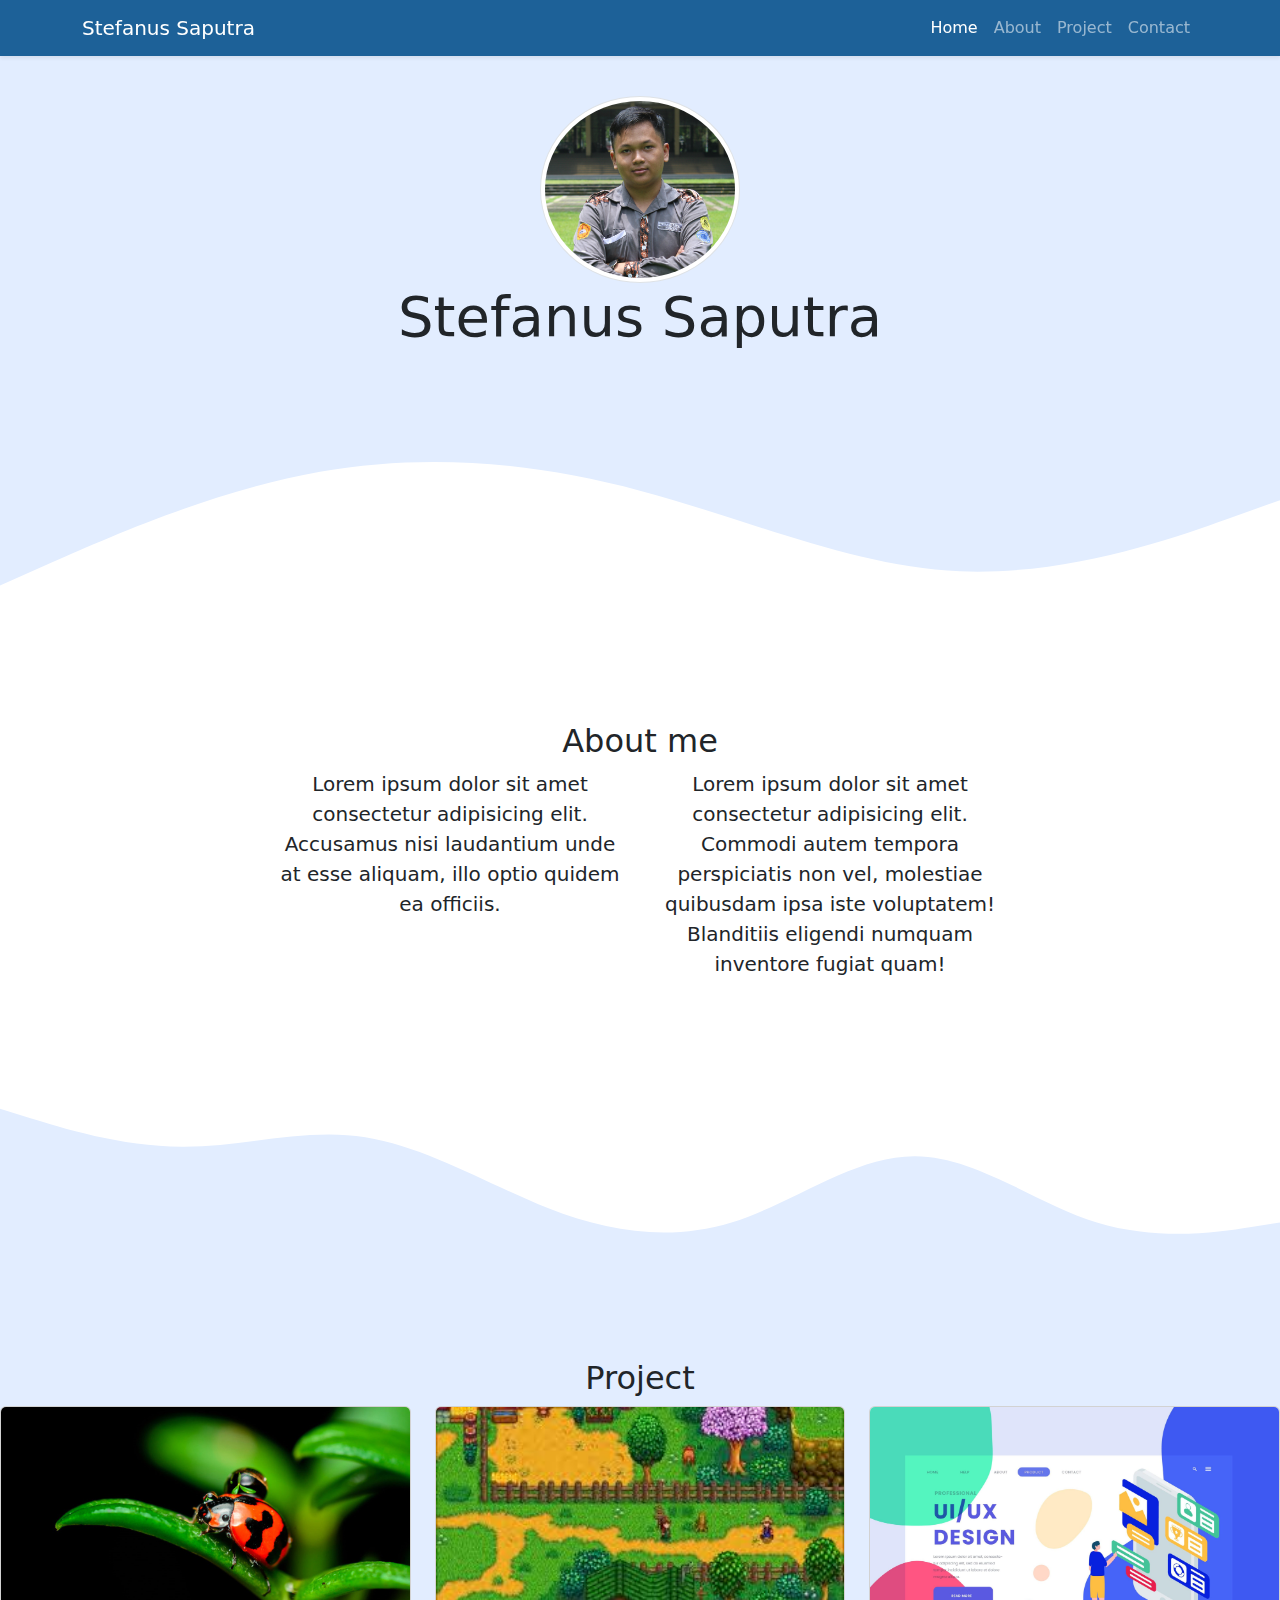
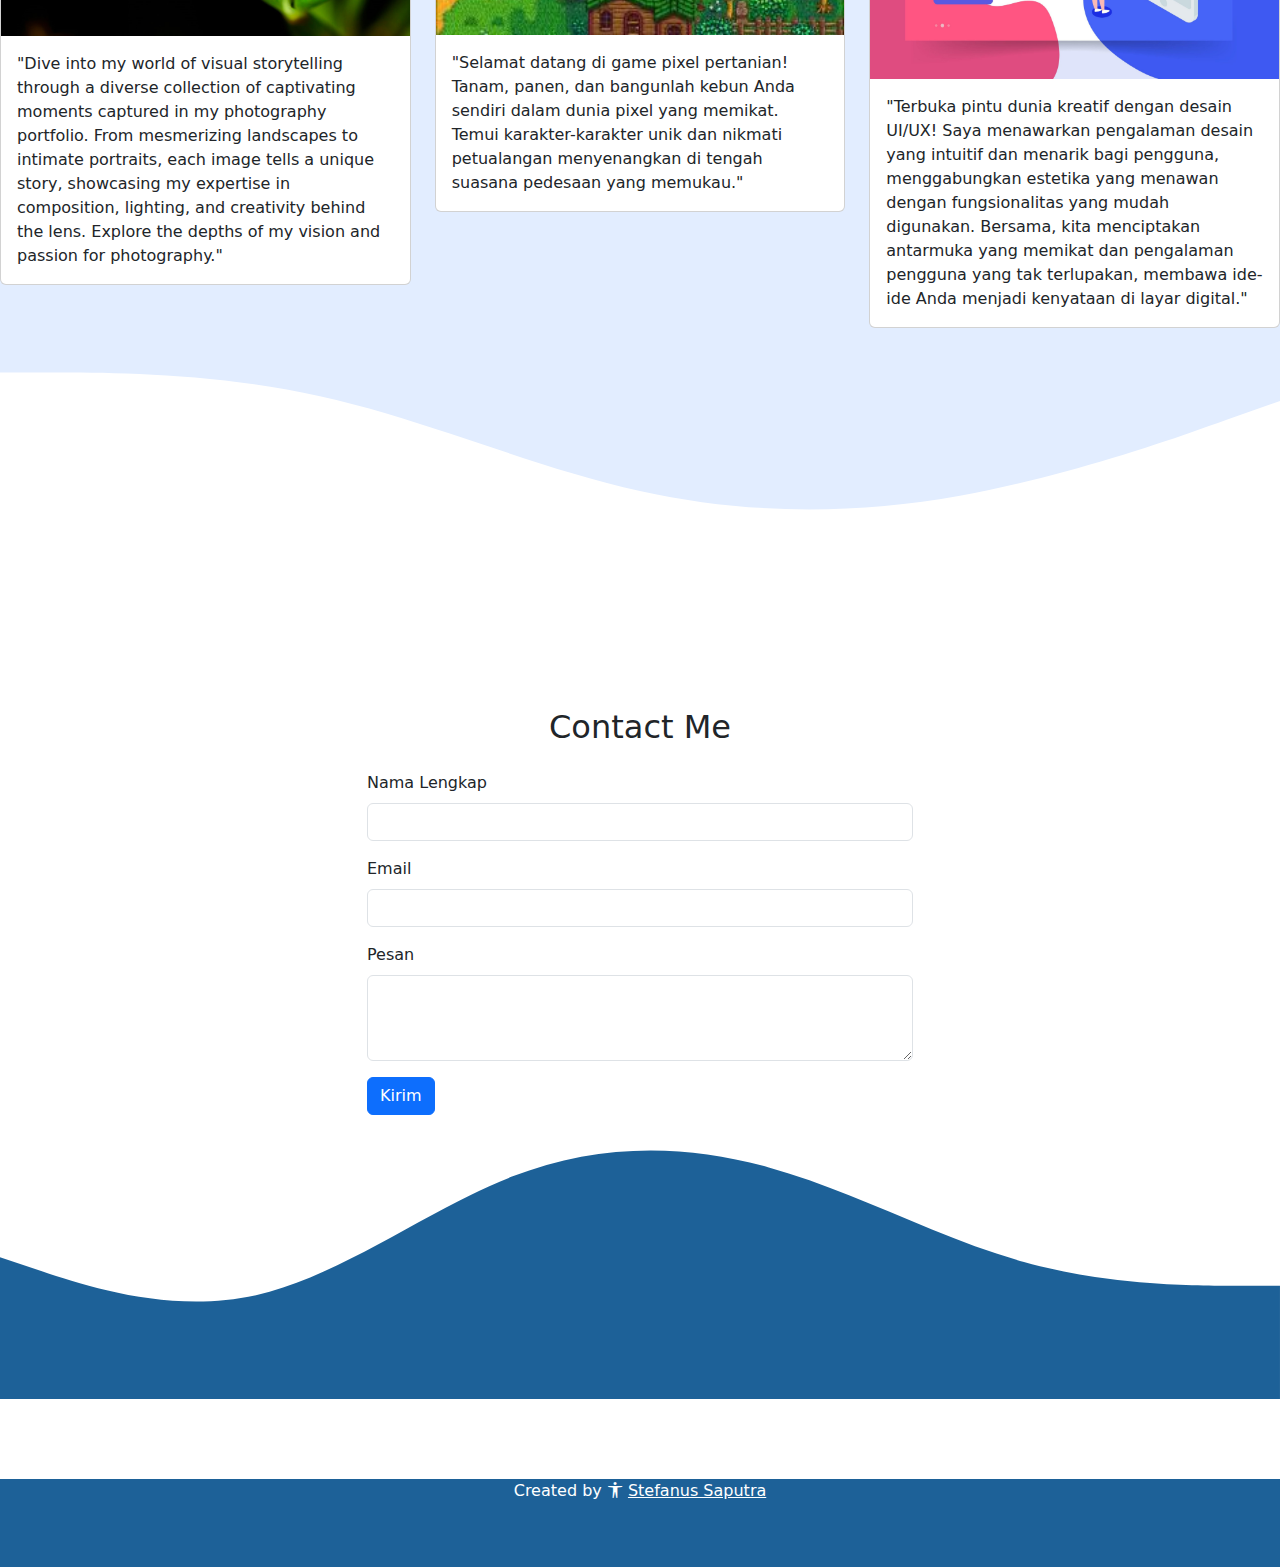
<file: Bootstrap/index.html>
<!DOCTYPE html>
<html lang="en">
  <head>
    <meta charset="utf-8" />
    <meta name="viewport" content="width=device-width, initial-scale=1" />
    <!-- Style css -->

    <title>Portofolio | Stefanus Saputra</title>
    <link href="https://cdn.jsdelivr.net/npm/bootstrap@5.3.3/dist/css/bootstrap.min.css" rel="stylesheet" integrity="sha384-QWTKZyjpPEjISv5WaRU9OFeRpok6YctnYmDr5pNlyT2bRjXh0JMhjY6hW+ALEwIH" crossorigin="anonymous" />
    <link rel="stylesheet" href="https://cdn.jsdelivr.net/npm/bootstrap-icons@1.11.3/font/bootstrap-icons.min.css">
    <link rel="stylesheet" href="style.css" />
  </head>
  <body id="home">
    <!-- Navbar -->
    <nav class="navbar navbar-expand-lg navbar-dark shadow-sm fixed-top" style="background-color: #1d6198">
      <div class="container">
        <a class="navbar-brand" href="#">Stefanus Saputra</a>
        <button class="navbar-toggler" type="button" data-bs-toggle="collapse" data-bs-target="#navbarNav" aria-controls="navbarNav" aria-expanded="false" aria-label="Toggle navigation">
          <span class="navbar-toggler-icon"></span>
        </button>
        <div class="collapse navbar-collapse" id="navbarNav">
          <ul class="navbar-nav ms-auto">
            <li class="nav-item">
              <a class="nav-link active" aria-current="page" href="#home">Home</a>
            </li>
            <li class="nav-item">
              <a class="nav-link" href="#about">About</a>
            </li>
            <li class="nav-item">
              <a class="nav-link" href="#projects">Project</a>
            </li>
            <li class="nav-item">
              <a class="nav-link" href="#contact">Contact</a>
            </li>
          </ul>
        </div>
      </div>
    </nav>
    <!-- Akhir navbar -->
    <!-- Jumbotron -->
    <section class="jumbotron text-center">
      <img src="foto.jpg" alt="Stefanus Saputra" width="200" class="rounded-circle img-thumbnail"></img>
      <h1 class="display-4">Stefanus Saputra</h1>
      <svg xmlns="http://www.w3.org/2000/svg" viewBox="0 0 1440 320"><path fill="white" fill-opacity="1" d="M0,256L60,229.3C120,203,240,149,360,128C480,107,600,117,720,149.3C840,181,960,235,1080,240C1200,245,1320,203,1380,181.3L1440,160L1440,320L1380,320C1320,320,1200,320,1080,320C960,320,840,320,720,320C600,320,480,320,360,320C240,320,120,320,60,320L0,320Z"></path></svg>
    </section>
    <!-- Akhir Jumbotron -->  
<!-- About -->
<section id="about" style="background-color: #ffffff;">
<div class="container">
  <div class="row text-center">
    <div class="col">
      <h2>
        About me
      </h2>
    </div>
  </div>
  <div class="row justify-content-center fs-5 text-center mb-3">
    <div class="col-4">Lorem ipsum dolor sit amet consectetur adipisicing elit. Accusamus nisi laudantium unde at esse aliquam, illo optio quidem ea officiis.</div>
    <div class="col-4">Lorem ipsum dolor sit amet consectetur adipisicing elit. Commodi autem tempora perspiciatis non vel, molestiae quibusdam ipsa iste voluptatem! Blanditiis eligendi numquam inventore fugiat quam!</div>
  </div>
</div>
<svg xmlns="http://www.w3.org/2000/svg" viewBox="0 0 1440 320"><path fill="#e2edff" fill-opacity="1" d="M0,128L34.3,138.7C68.6,149,137,171,206,170.7C274.3,171,343,149,411,160C480,171,549,213,617,240C685.7,267,754,277,823,256C891.4,235,960,181,1029,181.3C1097.1,181,1166,235,1234,256C1302.9,277,1371,267,1406,261.3L1440,256L1440,320L1405.7,320C1371.4,320,1303,320,1234,320C1165.7,320,1097,320,1029,320C960,320,891,320,823,320C754.3,320,686,320,617,320C548.6,320,480,320,411,320C342.9,320,274,320,206,320C137.1,320,69,320,34,320L0,320Z"></path></svg>
</section>
<!-- Akhir about -->
<!-- Project -->
<section id="projects" style="background-color: #e2edff;">
  <div class="container">
    <div class="row text-center">
      <div class="col">
        <h2>
          Project
        </h2>
      </div>
    </div>
  </div>
  <div class="row">
 <div class="col-md-4 mb-3">
  <div class="card">
    <img src="fotografiteknik-1.jpg" class="card-img-top" alt="Projek 1">
    <div class="card-body">
      <p class="card-text">"Dive into my world of visual storytelling through a diverse collection of captivating moments captured in my photography portfolio. From mesmerizing landscapes to intimate portraits, each image tells a unique story, showcasing my expertise in composition, lighting, and creativity behind the lens. Explore the depths of my vision and passion for photography."</p>
    </div>
  </div>
 </div>
 <div class="col-md-4 mb-3">
  <div class="card">
    <img src="stardew.jpeg" class="card-img-top" alt="Projek 1">
    <div class="card-body">
      <p class="card-text">"Selamat datang di game pixel pertanian! Tanam, panen, dan bangunlah kebun Anda sendiri dalam dunia pixel yang memikat. Temui karakter-karakter unik dan nikmati petualangan menyenangkan di tengah suasana pedesaan yang memukau."</p>
    </div>
  </div>
 </div>
  <div class="col-md-4 mb-3">
  <div class="card">
    <img src="5765386-scaled.jpg" class="card-img-top" alt="Projek 1">
    <div class="card-body">
      <p class="card-text">"Terbuka pintu dunia kreatif dengan desain UI/UX! Saya menawarkan pengalaman desain yang intuitif dan menarik bagi pengguna, menggabungkan estetika yang menawan dengan fungsionalitas yang mudah digunakan. Bersama, kita menciptakan antarmuka yang memikat dan pengalaman pengguna yang tak terlupakan, membawa ide-ide Anda menjadi kenyataan di layar digital."</p>
    </div>
  </div>
 </div>
  </div>
  </div>
  <svg xmlns="http://www.w3.org/2000/svg" viewBox="0 0 1440 320"><path fill="#FFFF" fill-opacity="1" d="M0,32L60,32C120,32,240,32,360,58.7C480,85,600,139,720,165.3C840,192,960,192,1080,170.7C1200,149,1320,107,1380,85.3L1440,64L1440,320L1380,320C1320,320,1200,320,1080,320C960,320,840,320,720,320C600,320,480,320,360,320C240,320,120,320,60,320L0,320Z"></path></svg>
</section>
<!-- Akhir project -->

<!-- Contact -->
<section id="contact">
<div class="container">
  <div class="row text-center mb-3">
    <div class="col">
      <h2 >Contact Me </h2>
    </div>
  </div>
  <div class="row justify-content-center">
    <div class="col-md-6">
      <form>
        <div class="mb-3">
          <label for="name" class="form-label">Nama Lengkap</label>
          <input type="text" class="form-control" id="namalengkap" aria-describedby="name">
         
        </div>
        <div class="mb-3">
          <label for="email" class="form-label">Email</label>
          <input type="email" class="form-control" id="email" aria-describedby="email">

        </div>
        <div class="mb-3">
          <label for="pesan" class="form-label">Pesan</label>
          <textarea class="form-control" id="pesan" rows="3"></textarea>
        </div>
        
        <button type="submit" class="btn btn-primary">Kirim</button>
      </form>
    </div>
  </div>
  
</div>
</section>
<svg xmlns="http://www.w3.org/2000/svg" viewBox="0 0 1440 320"><path fill="#1d6198" fill-opacity="1" d="M0,160L48,176C96,192,192,224,288,202.7C384,181,480,107,576,69.3C672,32,768,32,864,58.7C960,85,1056,139,1152,165.3C1248,192,1344,192,1392,192L1440,192L1440,320L1392,320C1344,320,1248,320,1152,320C1056,320,960,320,864,320C768,320,672,320,576,320C480,320,384,320,288,320C192,320,96,320,48,320L0,320Z"></path></svg>
<!-- Akhir Contact -->
<!-- Footer -->
<section>
<footer class=" text-white text-center pb-5" style="background-color: #1d6198" >
  <p>Created by <i class="bi bi-universal-access"></i> <a href="https://www.instagram.com/stefanussaputra43/"class="text-white">Stefanus Saputra</a></p>
</footer>
</section>
<!-- Akhir Footer -->
<script src="https://cdn.jsdelivr.net/npm/bootstrap@5.3.3/dist/js/bootstrap.bundle.min.js" integrity="sha384-YvpcrYf0tY3lHB60NNkmXc5s9fDVZLESaAA55NDzOxhy9GkcIdslK1eN7N6jIeHz" crossorigin="anonymous"></script>
  </body>
</html>
</file>
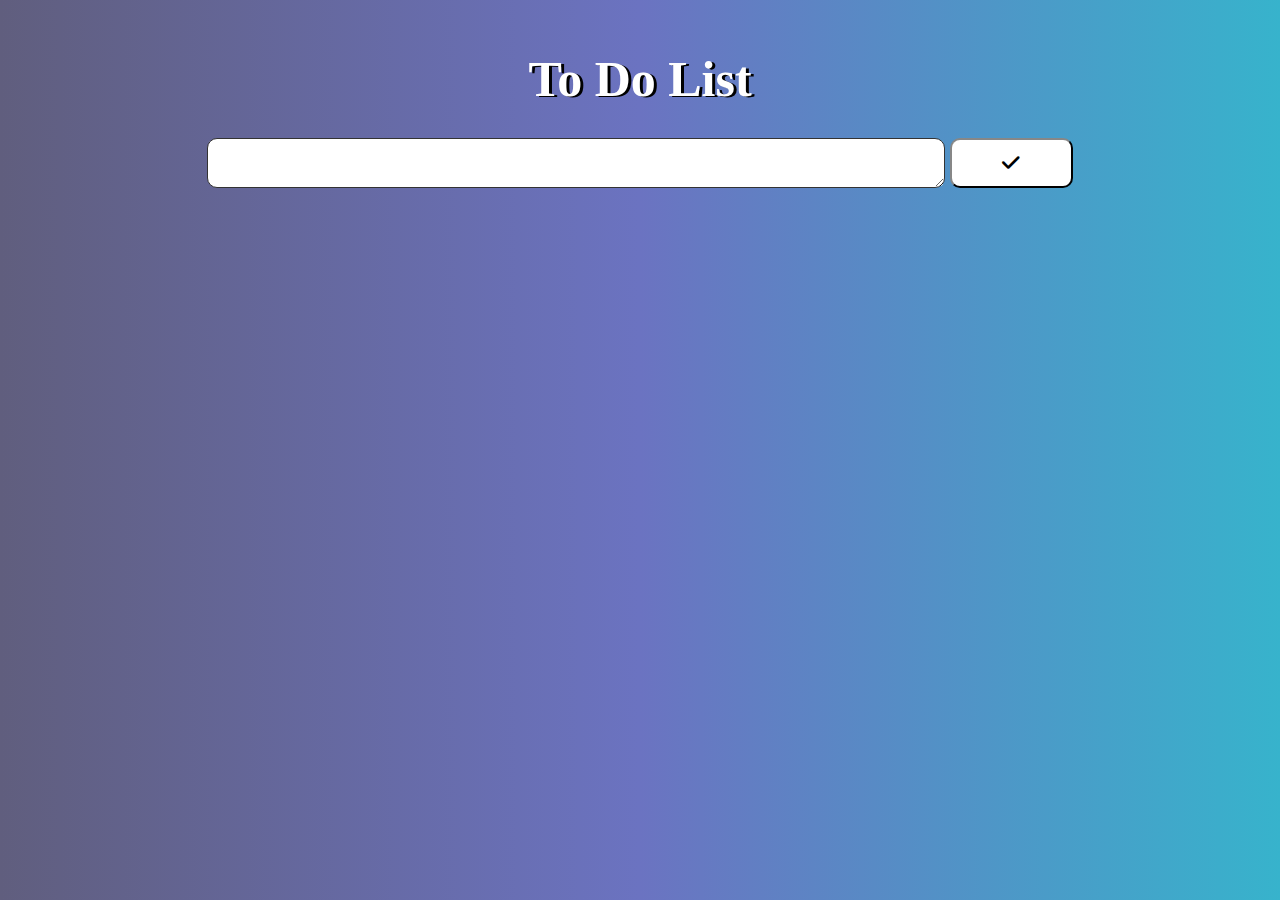
<file: PHP/index.html>
<!DOCTYPE html>
<html lang="en">
  <head>
    <meta charset="UTF-8" />
    <meta http-equiv="X-UA-Compatible" content="IE=edge" />
    <meta name="viewport" content="width=device-width, initial-scale=1.0" />

    <script src="script.js" defer></script>
    <link rel="stylesheet" href="style.css" />
    <link rel="stylesheet" href="https://cdnjs.cloudflare.com/ajax/libs/font-awesome/6.0.0/css/all.min.css" />

    <title>Document</title>
  </head>

  <body>
    <div class="container-title">
      <h1>To Do List</h1>
    </div>
    <div class="container">
      <div class="inputcol">
        <textarea name="text" class="textarea"></textarea>
        <button type="button" class="buttoninput"><i class="fa-solid fa-check"></i></button>
      </div>
    </div>
    <div class="todolist"></div>
  </body>
</html>
</file>
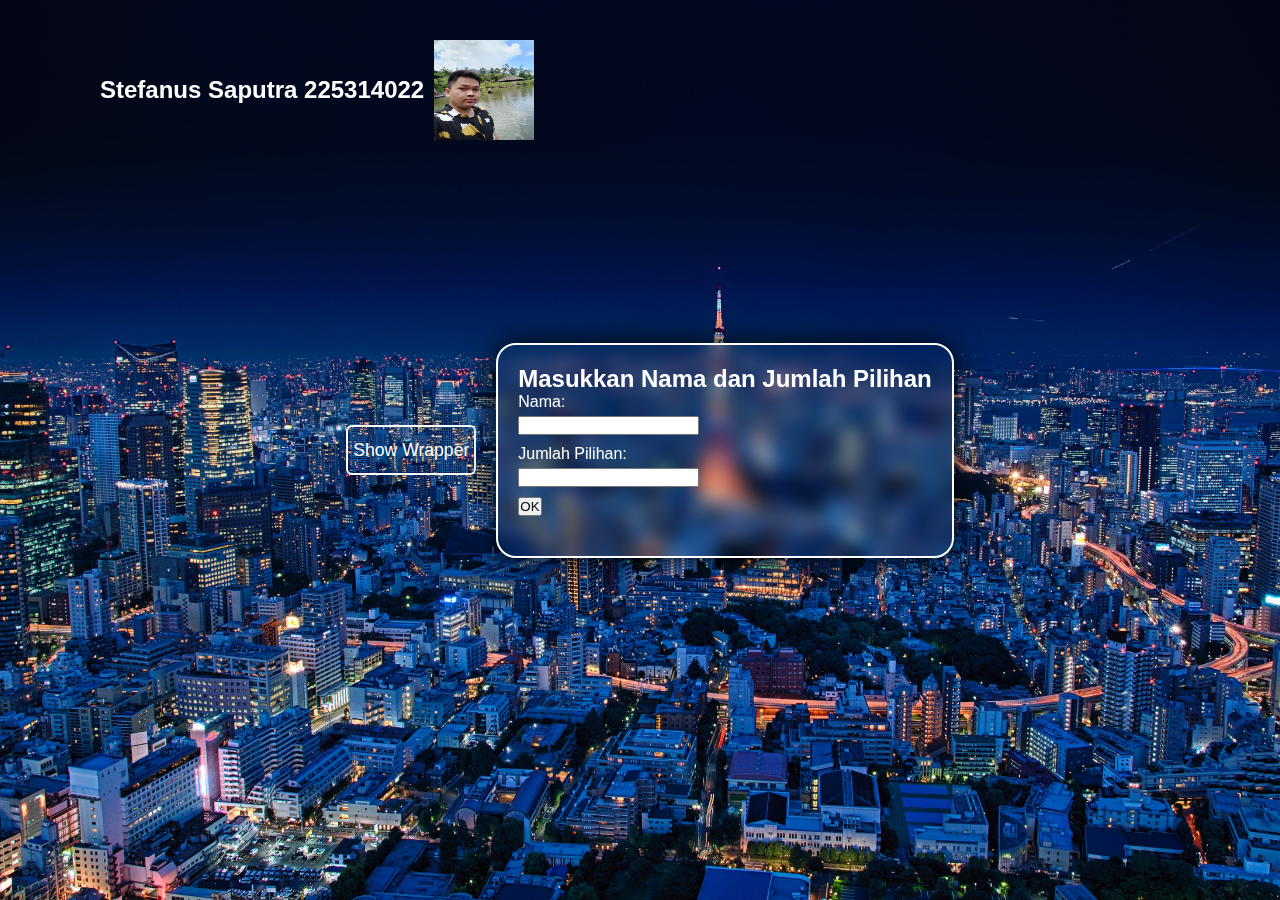
<file: Tugas4/Tugas4.html>
<!DOCTYPE html>
<html lang="en">
  <head>
    <meta charset="UTF-8" />
    <meta name="viewport" content="width=device-width, initial-scale=1.0" />
    <title>Tugas JS</title>
    <link rel="stylesheet" type="text/css" href="Tugas4.css" />
  </head>
  <body>
    <header>
      <div class="header-content">
        <h2 class="logo">Stefanus Saputra 225314022</h2>
        <img src="IMG20220402110819.jpg" alt="Logo" class="logo-image" />
      </div>
    </header>
    <div id="showButton">
      <button id="showWrapperBtn">Show Wrapper</button>
    </div>
    <div id="wrapper">
      <h2>Masukkan Nama dan Jumlah Pilihan</h2>
      <form>
        <label for="nama">Nama:</label>
        <input type="text" id="nama" name="nama" required /><br />

        <label for="jumlah">Jumlah Pilihan:</label>
        <input type="number" id="jumlah" name="jumlah" required /><br />

        <button type="button" id="btn">OK</button>
      </form>
      <div id="tampilanInputs"></div>
    </div>

    <script src="Tugas4.js"></script>
  </body>
</html>
</file>
<file: Bootstrap/style.css>
.jumbotron {
  padding-top: 6rem;
  background-color: #e2edff;
}
.footer {
  background-color: #e2edff;
}
section {
  padding-top: 5rem;
}
/* Untuk menambahkan garis bawah pada teks saat teks tersebut ditekan */
/* Untuk menambahkan garis bawah pada teks saat kursor mouse diarahkan (hover) */
/* Untuk menambahkan efek animasi pada garis bawah saat kursor mouse diarahkan (hover) */
.navbar-nav .nav-link {
  position: relative; /* Menambahkan properti posisi */
}

.navbar-nav .nav-link::after {
  content: ""; /* Menambahkan konten pseudo-elemen */
  position: absolute; /* Menentukan posisi absolute */
  bottom: -2px; /* Menggeser ke bawah sedikit agar tepat di bawah teks */
  left: 0; /* Menentukan posisi horizontal */
  width: 0; /* Mulai dari lebar nol */
  height: 2px; /* Ketebalan garis */
  background-color: white; /* Warna garis */
  transition: width 0.3s; /* Efek animasi saat lebar berubah */
}

.navbar-nav .nav-link:hover::after {
  width: 100%; /* Membuat lebar garis menjadi 100% saat hover */
}
</file>
<file: PHP/style.css>
* {
  margin: 0;
  padding: 0;
  box-sizing: border-box;
  font-family: "Times New Roman", Times, serif;
}

body {
  background-image: linear-gradient(to right, #605e7e, #6b73c1, #37b3cc);
  margin: 50px 2%;
}

/* container title */
.container-title {
  font-size: 25px;
  text-align: center;
  margin: 0 0 30px 0;
  color: white;
  text-shadow: 3px 1px black;
}

/* container */
.inputcol {
  display: grid;
  column-gap: 5px;
  grid-template-columns: 60% 10%;
  justify-content: center;
  margin-top: 10px;
}

.textarea {
  min-height: 50px;
  height: 50px;
  max-width: 100%;
  min-width: 100%;
  border-radius: 10px;
  border-color: #333;
  font-size: 20px;
  padding: 10px 10px;
  overflow: auto;
  overflow-x: hidden;
}

.textarea::-webkit-scrollbar-track {
  border-radius: 10px;
  background-color: #333;
}

.textarea::-webkit-scrollbar {
  width: 10px;
  cursor: pointer;
}

.textarea::-webkit-scrollbar-thumb {
  border-radius: 10px;
  background-color: #8f8acc;
  cursor: pointer;
}

.textarea:focus {
  outline: none;
}

.buttoninput {
  border-radius: 10px;
  border-color: #333;
  background-color: white;
  font-size: 20px;
}

.buttoninput:hover {
  background-color: #8f8acc;
  color: white;
}

/* js */
.todolist {
  margin-top: 20px;
}

.itemall {
  display: grid;
  grid-template-columns: 60% 5% 5%;
  justify-content: center;
  margin-bottom: 2px;
}

.item,
.check-button,
.trash-button {
  border: none;
  background-color: white;
  min-height: 50px;
  padding: 10px 10px;
}

.item {
  word-wrap: break-word;
  word-break: break-all;
  border-radius: 10px 0 0 10px;
  display: grid;
  align-content: center;
  font-size: 20px;
}

.check-button,
.trash-button {
  font-size: 15px;
}

.trash-button {
  border-radius: 0 10px 10px 0;
}

.check-button:hover {
  background-color: #37b3cc;
  color: white;
}

.trash-button:hover {
  background-color: #6b73c1;
  color: white;
}

.checklist {
  text-decoration: line-through;
}

.fa-check,
.fa-trash {
  pointer-events: none;
}

button,
.check-button,
.trash-button {
  cursor: pointer;
}
</file>
<file: Tugas4/Tugas4.css>
/* Tugas4.css */
* {
  margin: 0;
  padding: 0;
  box-sizing: border-box;
  font-family: "Poppins", sans-serif;
}
h2.logo {
  font-size: 1.5em;
}
header {
  position: fixed;
  top: 0;
  left: 0;
  width: 100%;
  padding: 40px 100px;
  display: flex;
  justify-content: space-between;
  align-items: center;
  z-index: 99;
}
.logo {
  font-size: 2cm;
  color: #fff;
  user-select: none;
}
.header-content {
  display: flex;
  align-items: center;
}

.logo-image {
  width: 100px; /* Sesuaikan ukuran gambar */
  height: 100px; /* Sesuaikan ukuran gambar */
  margin-left: 10px; /* Sesuaikan jarak antara gambar dan teks */
}
body {
  display: flex;
  justify-content: center;
  align-items: center;
  min-height: 100vh;
  background: url("takashi-miyazaki-64ajtpEzlYc-unsplash.jpg");
  background-size: cover;
  background-position: center;
}

form {
  margin-bottom: 20px;
}

label {
  display: block;
  margin-bottom: 5px;
}

input {
  margin-bottom: 10px;
}

#tampilanContainer {
  margin-top: 20px;
}

#wrapper {
  border: 2px solid #000;
  padding: 20px;
  color: white;
  margin: 20px; /* Contoh margin untuk menjaga jarak dari tepi layar */
  border-radius: 20px;
  backdrop-filter: blur(9px);
  box-shadow: 0 0 30px rgba(0, 0, 0, 5);
  border-color: white;
}
#showWrapperBtn {
  width: 130px;
  height: 50px;
  background: transparent;
  border: 2px solid;
  outline: none;
  border-radius: 6px;
  cursor: pointer;
  font-size: 1.1em;
  color: #fff;
  font-weight: 500;
  margin-left: 40px;
  transition: 0.5s;
}
#showWrapperBtn:hover {
  background: #fff;
  color: #162938;
}

.kotak {
}
</file>
